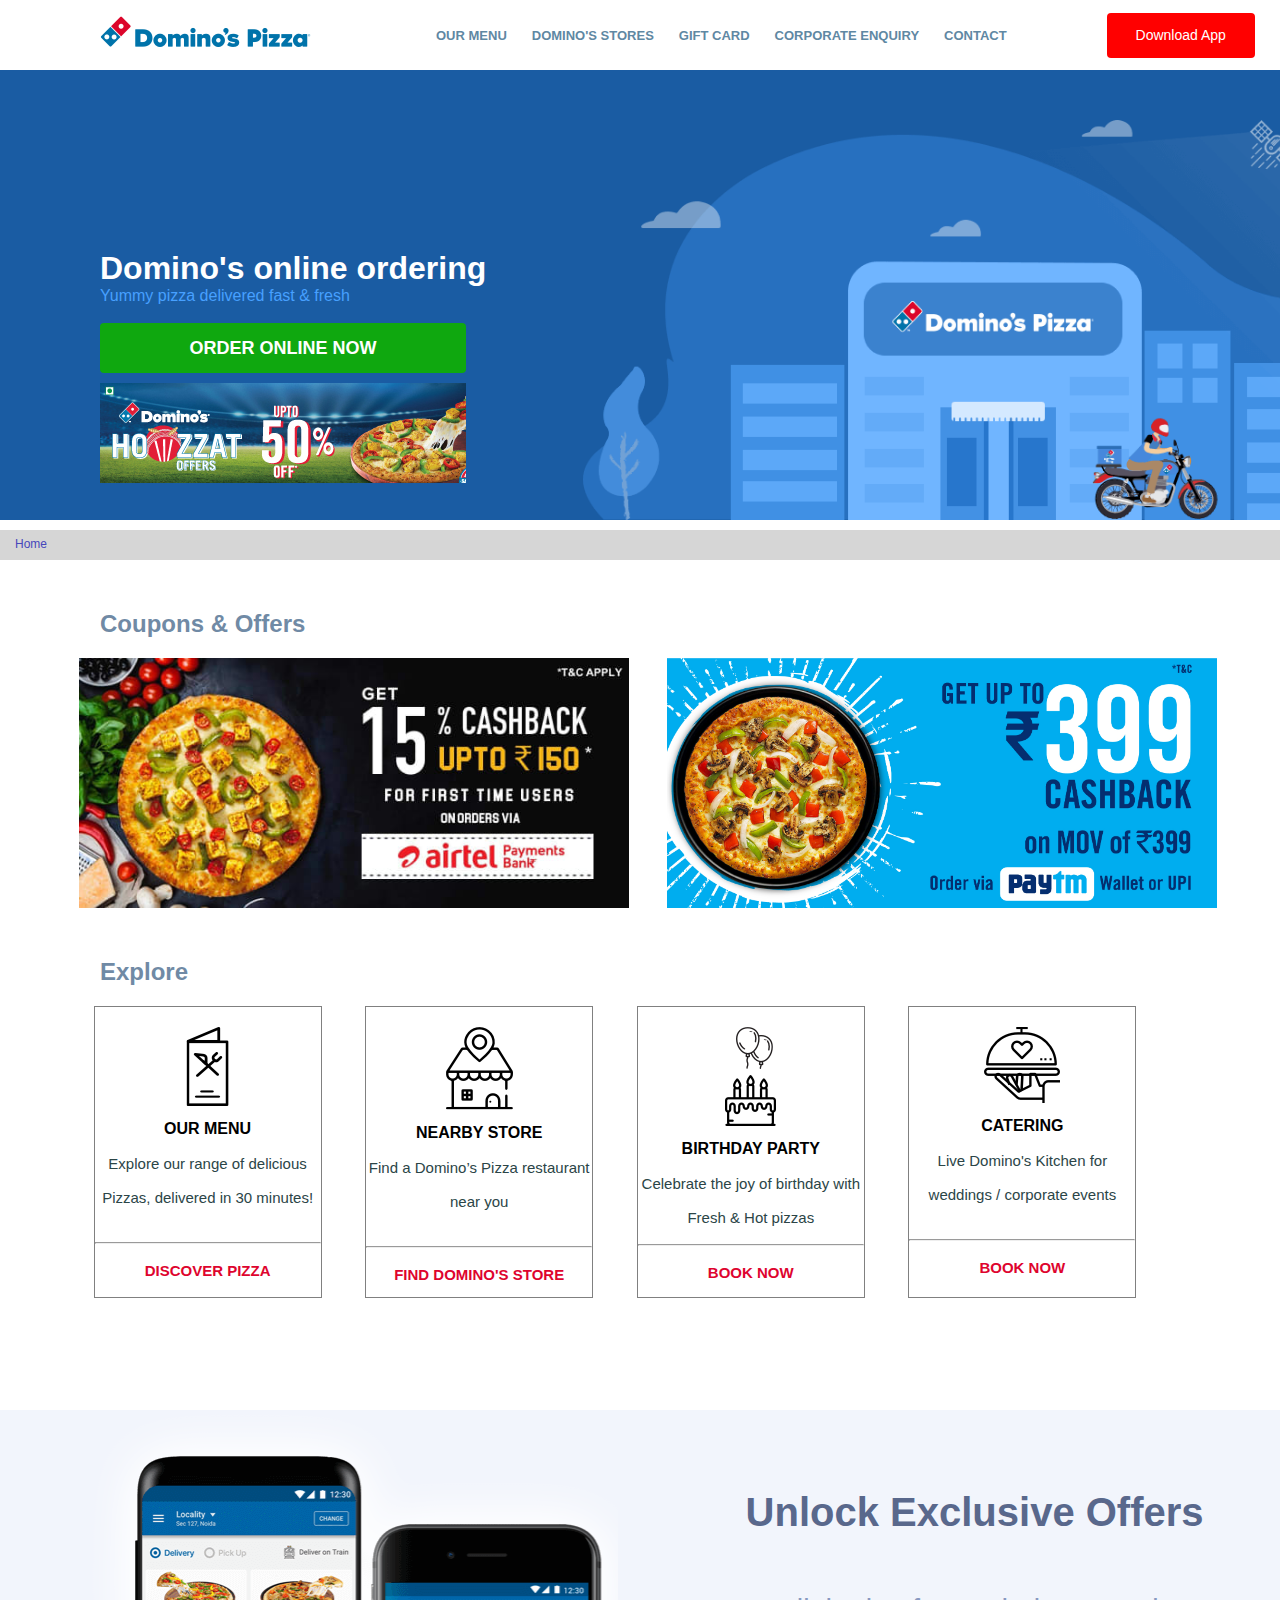
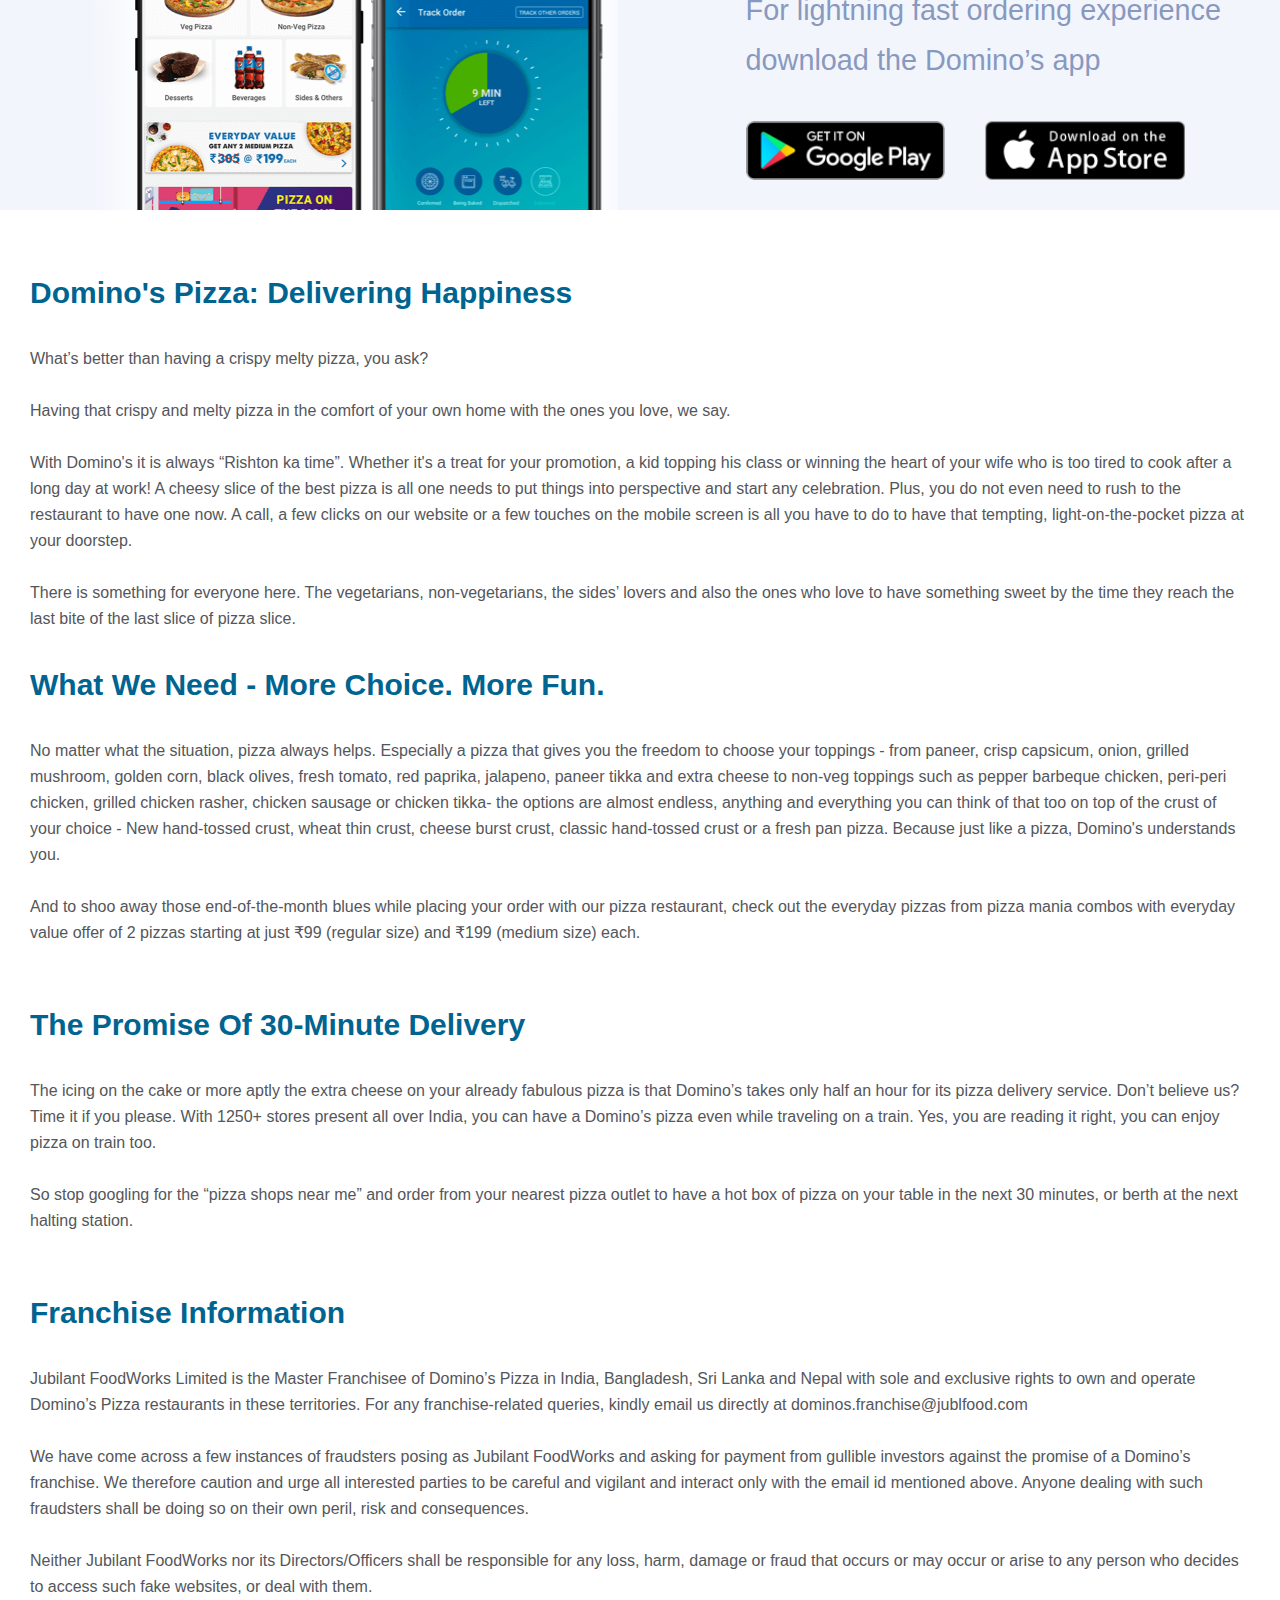
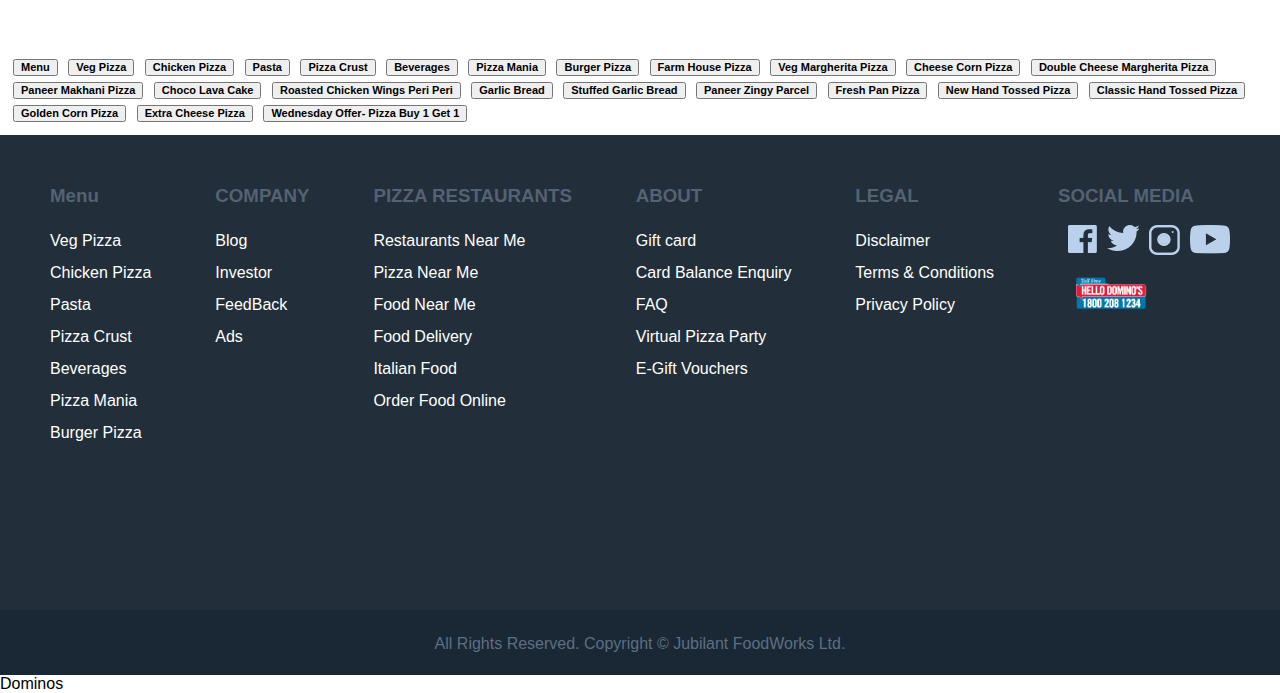
<file: index.html>
<!DOCTYPE html>
<html lang="en">
<head>
    <meta charset="UTF-8">
    <meta name="viewport" content="width=device-width, initial-scale=1.0">
    <title>Domino's</title>
    <link rel="stylesheet" href="style.css">
</head>
<body>
    <nav class="header">
        <div class="logo"></div>
        <ul class="list">
            <li>
                <a href="#">OUR MENU</a>
            </li>
            <li>
                <a href="#">DOMINO'S STORES</a>
            </li>
            <li>
                <a href="#">GIFT CARD</a>
            </li>
            <li>
                <a href="#">CORPORATE ENQUIRY</a>
            </li>
            <li>
                <a href="#">CONTACT</a>
            </li>
        </ul>
        <button class="btn">Download App</button>
    </nav>
    <div class="banner">
        <div class="b2">
            <h1>Domino's online ordering</h1>
            <p>Yummy pizza delivered fast & fresh <br></p> <br>
            <button>ORDER ONLINE NOW</button>
            <div class="pic"></div>
        </div>
        <div class="b1">
            
        </div>
    </div>
    <div class="body">
    <div class="home"><p>Home</p></div>
    <div class="c"><h2>Coupons & Offers</h2></div>
    <div class="img2">
        <div class="im1"></div>
        <div class="im2"></div>
    </div>
    <div class="explore">
        <h2>Explore</h2>
    
    </div>
    <div class="boxx">
        <div class="box1 box">
            <img src="img/menu.png" alt=""><br>
            <h4>OUR MENU</h4>
            <p><br>Explore our range of delicious <br> <br>Pizzas, delivered in 30 minutes! <br></p><br><br>
            <hr>
            <p style="color: #de042e; font-weight: bold; margin-top: 8%;">DISCOVER PIZZA</p>
        </div>
        <div class="box2 box">
            <img src="img/store.png" alt=""><br>
            <h4>NEARBY STORE</h4>
            <p><br>Find a Domino’s Pizza restaurant <br><br> near you <br></p><br><br>
            <hr>
            <p style="color: #de042e; font-weight: bold; margin-top: 8%;">FIND DOMINO'S STORE</p>


        </div>
        <div class="box3 box">
            <img src="img/birthday.png" alt=""><br>
            <h4>BIRTHDAY PARTY</h4>
            <p><br>Celebrate the joy of birthday with <br><br> Fresh & Hot pizzas <br></p><br>
            <hr>
            <p style="color: #de042e; font-weight: bold; margin-top: 8%;">BOOK NOW</p>

        </div>
        <div class="box4 box">
            <img src="img/catering.png" alt=""><br>
            <h4>CATERING</h4>
            <p><br>Live Domino's Kitchen for <br><br> weddings / corporate events <br></p><br><br>
            <hr>
            <p style="color: #de042e; font-weight: bold; margin-top: 8%;">BOOK NOW</p>

        </div>

    </div>
</div>
<div class="ad">
    <div class="ad1"></div>
    <div class="ad2">
        <h3 class="download">Unlock Exclusive Offers</h3>
        <p><br>For lightning fast ordering experience <br> download the Domino’s app <br></p>
        <br><br>
        <div class="flex">
        <div class="m1"></div>
        <div class="m2"></div>
    </div>

    </div>
</div>
<div class="txt">
   <br><br><h3>Domino's Pizza: Delivering Happiness</h3> <br><br>
<p>What’s better than having a crispy melty pizza, you ask? <br><br>

Having that crispy and melty pizza in the comfort of your own home with the ones you love, we say. <br><br>

With Domino's it is always “Rishton ka time”. Whether it's a treat for your promotion, a kid topping his class or winning the heart of your wife who is too tired to cook after a long day at work! A cheesy slice of the best pizza is all one needs to put things into perspective and start any celebration. Plus, you do not even need to rush to the restaurant to have one now. A call, a few clicks on our website or a few touches on the mobile screen is all you have to do to have that tempting, light-on-the-pocket pizza at your doorstep. <br><br>

There is something for everyone here. The vegetarians, non-vegetarians, the sides’ lovers and also the ones who love to have something sweet by the time they reach the last bite of the last slice of pizza slice.
</p>
<br><br><h3>What We Need - More Choice. More Fun.</h3><br><br><p>
No matter what the situation, pizza always helps. Especially a pizza that gives you the freedom to choose your toppings - from paneer, crisp capsicum, onion, grilled mushroom, golden corn, black olives, fresh tomato, red paprika, jalapeno, paneer tikka and extra cheese to non-veg toppings such as pepper barbeque chicken, peri-peri chicken, grilled chicken rasher, chicken sausage or chicken tikka- the options are almost endless, anything and everything you can think of that too on top of the crust of your choice - New hand-tossed crust, wheat thin crust, cheese burst crust, classic hand-tossed crust or a fresh pan pizza. Because just like a pizza, Domino's understands you. <br><br>

And to shoo away those end-of-the-month blues while placing your order with our pizza restaurant, check out the everyday pizzas from pizza mania combos with everyday value offer of 2 pizzas starting at just ₹99 (regular size) and ₹199 (medium size) each. <br><br>
</p>
<br><br><h3>The Promise Of 30-Minute Delivery</h3><br><br><p>
The icing on the cake or more aptly the extra cheese on your already fabulous pizza is that Domino’s takes only half an hour for its pizza delivery service. Don’t believe us? Time it if you please. With 1250+ stores present all over India, you can have a Domino’s pizza even while traveling on a train. Yes, you are reading it right, you can enjoy pizza on train too. <br><br>

So stop googling for the “pizza shops near me” and order from your nearest pizza outlet to have a hot box of pizza on your table in the next 30 minutes, or berth at the next halting station. <br><br>
</p>
<br><br><h3>Franchise Information</h3><br><br><p>
Jubilant FoodWorks Limited is the Master Franchisee of Domino’s Pizza in India, Bangladesh, Sri Lanka and Nepal with sole and exclusive rights to own and operate Domino’s Pizza restaurants in these territories. For any franchise-related queries, kindly email us directly at dominos.franchise@jublfood.com <br><br>

We have come across a few instances of fraudsters posing as Jubilant FoodWorks and asking for payment from gullible investors against the promise of a Domino’s franchise. We therefore caution and urge all interested parties to be careful and vigilant and interact only with the email id mentioned above. Anyone dealing with such fraudsters shall be doing so on their own peril, risk and consequences. <br><br>

Neither Jubilant FoodWorks nor its Directors/Officers shall be responsible for any loss, harm, damage or fraud that occurs or may occur or arise to any person who decides to access such fake websites, or deal with them. <br><br>
</p>
</div>
<div class="menu">
    <button>Menu</button>
    <button>Veg Pizza</button>
    <button>Chicken Pizza</button>
    <button>Pasta</button>
    <button>Pizza Crust</button>
    <button>Beverages</button>
    <button>Pizza Mania</button>
    <button>Burger Pizza</button>
    <button>Farm House Pizza</button>
    <button>Veg Margherita Pizza</button>
    <button>Cheese Corn Pizza</button>
    <button>Double Cheese Margherita Pizza</button>
    <button>Paneer Makhani Pizza</button>
    <button>Choco Lava Cake</button>
    <button>Roasted Chicken Wings Peri Peri</button>
    <button>Garlic Bread</button>
    <button>Stuffed Garlic Bread</button>
    <button>Paneer Zingy Parcel</button>
    <button>Fresh Pan Pizza</button>
    <button>New Hand Tossed Pizza</button>
    <button>Classic Hand Tossed Pizza</button>
    <button>Golden Corn Pizza</button>
    <button>Extra Cheese Pizza</button>
    <button>Wednesday Offer- Pizza Buy 1 Get 1</button>

</div>
<div class="footer">
    <div class="f1">
        <h3>Menu</h3><br>
        <p>Veg Pizza <br>
            Chicken Pizza <br>
            Pasta <br>
            Pizza Crust <br>
            Beverages <br>
            Pizza Mania <br>
            Burger Pizza</p>
    </div>
    <div class="f2">
        <h3>COMPANY</h3><br>
        <p>Blog <br>
            Investor <br>
            FeedBack <br>
            Ads</p>

    </div>
    <div class="f3">
        <h3>PIZZA RESTAURANTS</h3><br>
        <p>Restaurants Near Me <br>
            Pizza Near Me <br>
            Food Near Me <br>
            Food Delivery <br>
            Italian Food <br>
            Order Food Online</p>
    </div>
    
    <div class="f4">
        <h3>ABOUT</h3><br>
        <p>
            Gift card <br>
Card Balance Enquiry <br>
FAQ <br>
Virtual Pizza Party <br>
E-Gift Vouchers
        </p>
    </div>
    <div class="f5">
        <h3>LEGAL</h3><br>
        <p>Disclaimer <br>
            Terms & Conditions <br>
            Privacy Policy</p>
    </div>
    <div class="f6">
        <h3>SOCIAL MEDIA</h3><br>
        <div class="sm">
            <div class="fb"></div>
            <div class="tw"></div>
            <div class="in"></div>
            <div class="yt"></div>
        </div>
        <div class="hello"></div>
    </div>
</div>
<footer>All Rights Reserved. Copyright © Jubilant FoodWorks Ltd.</footer>
Dominos</body>
</html>
</file>
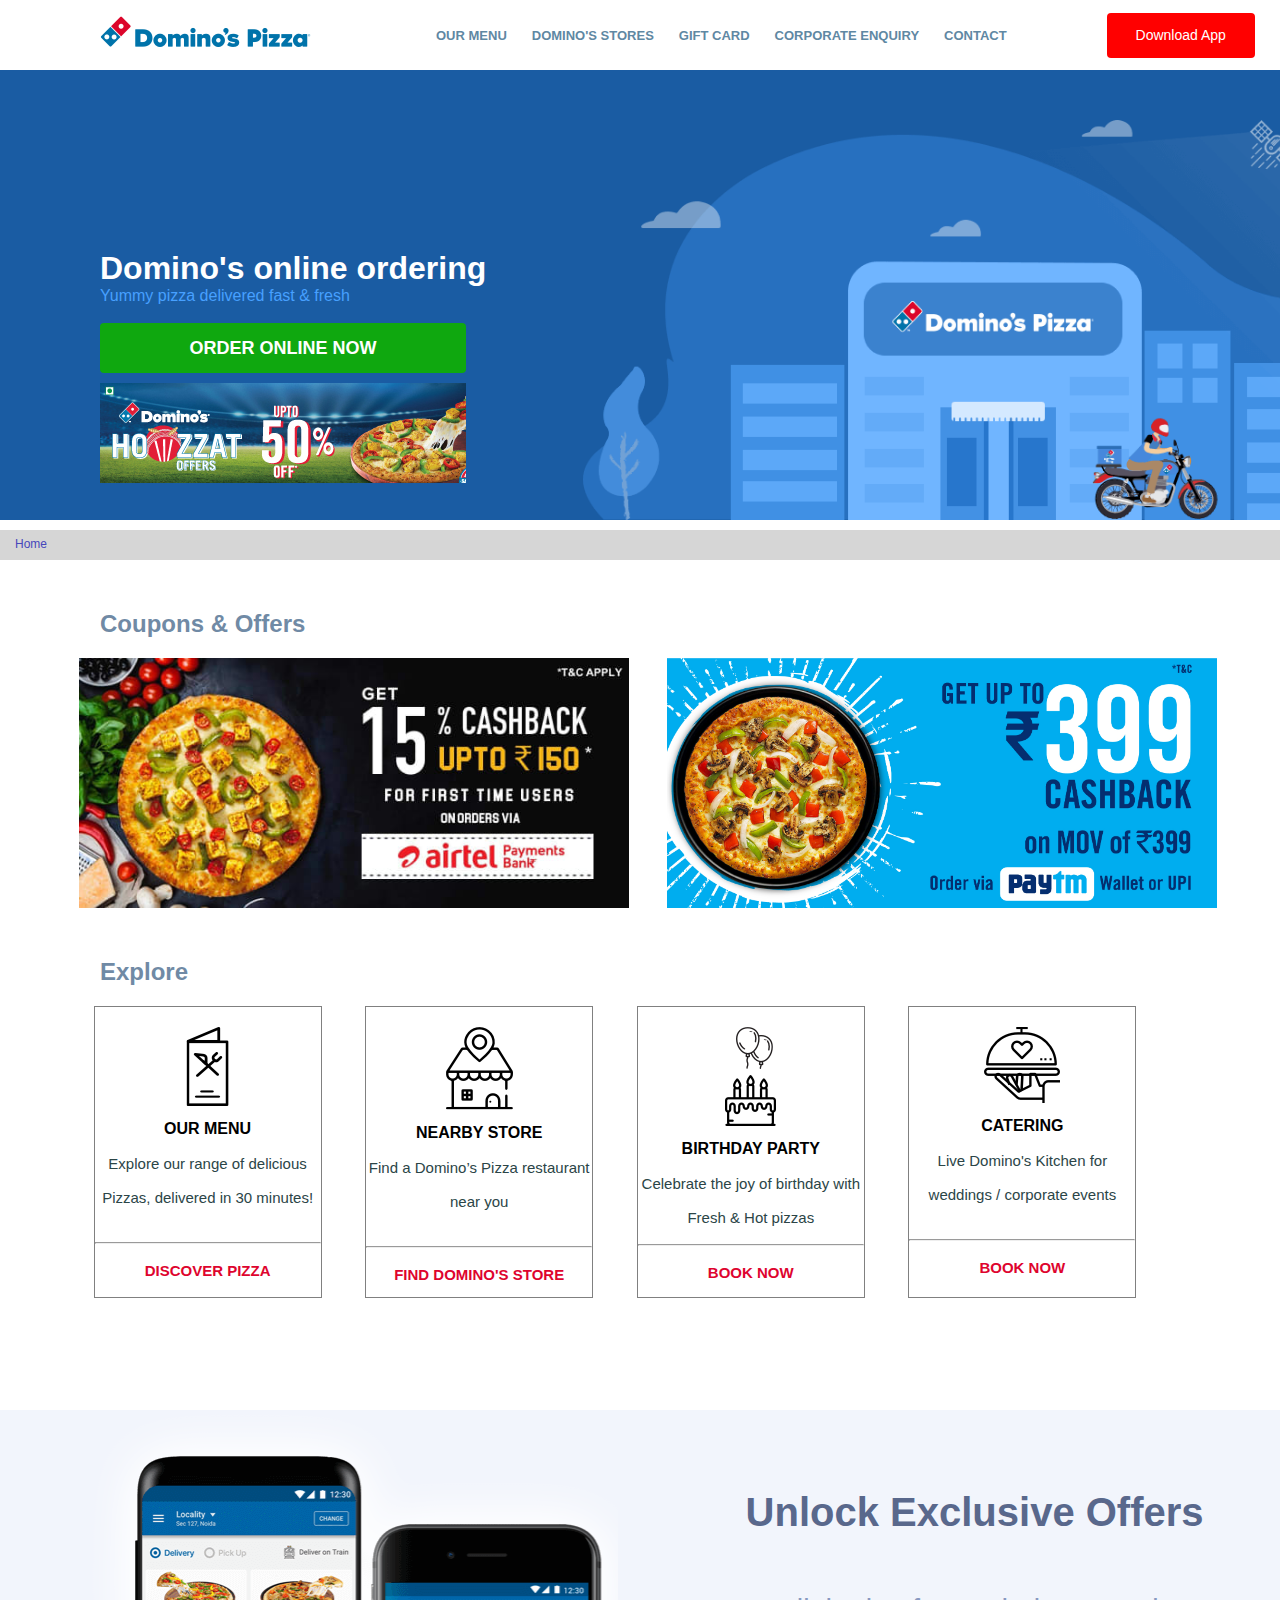
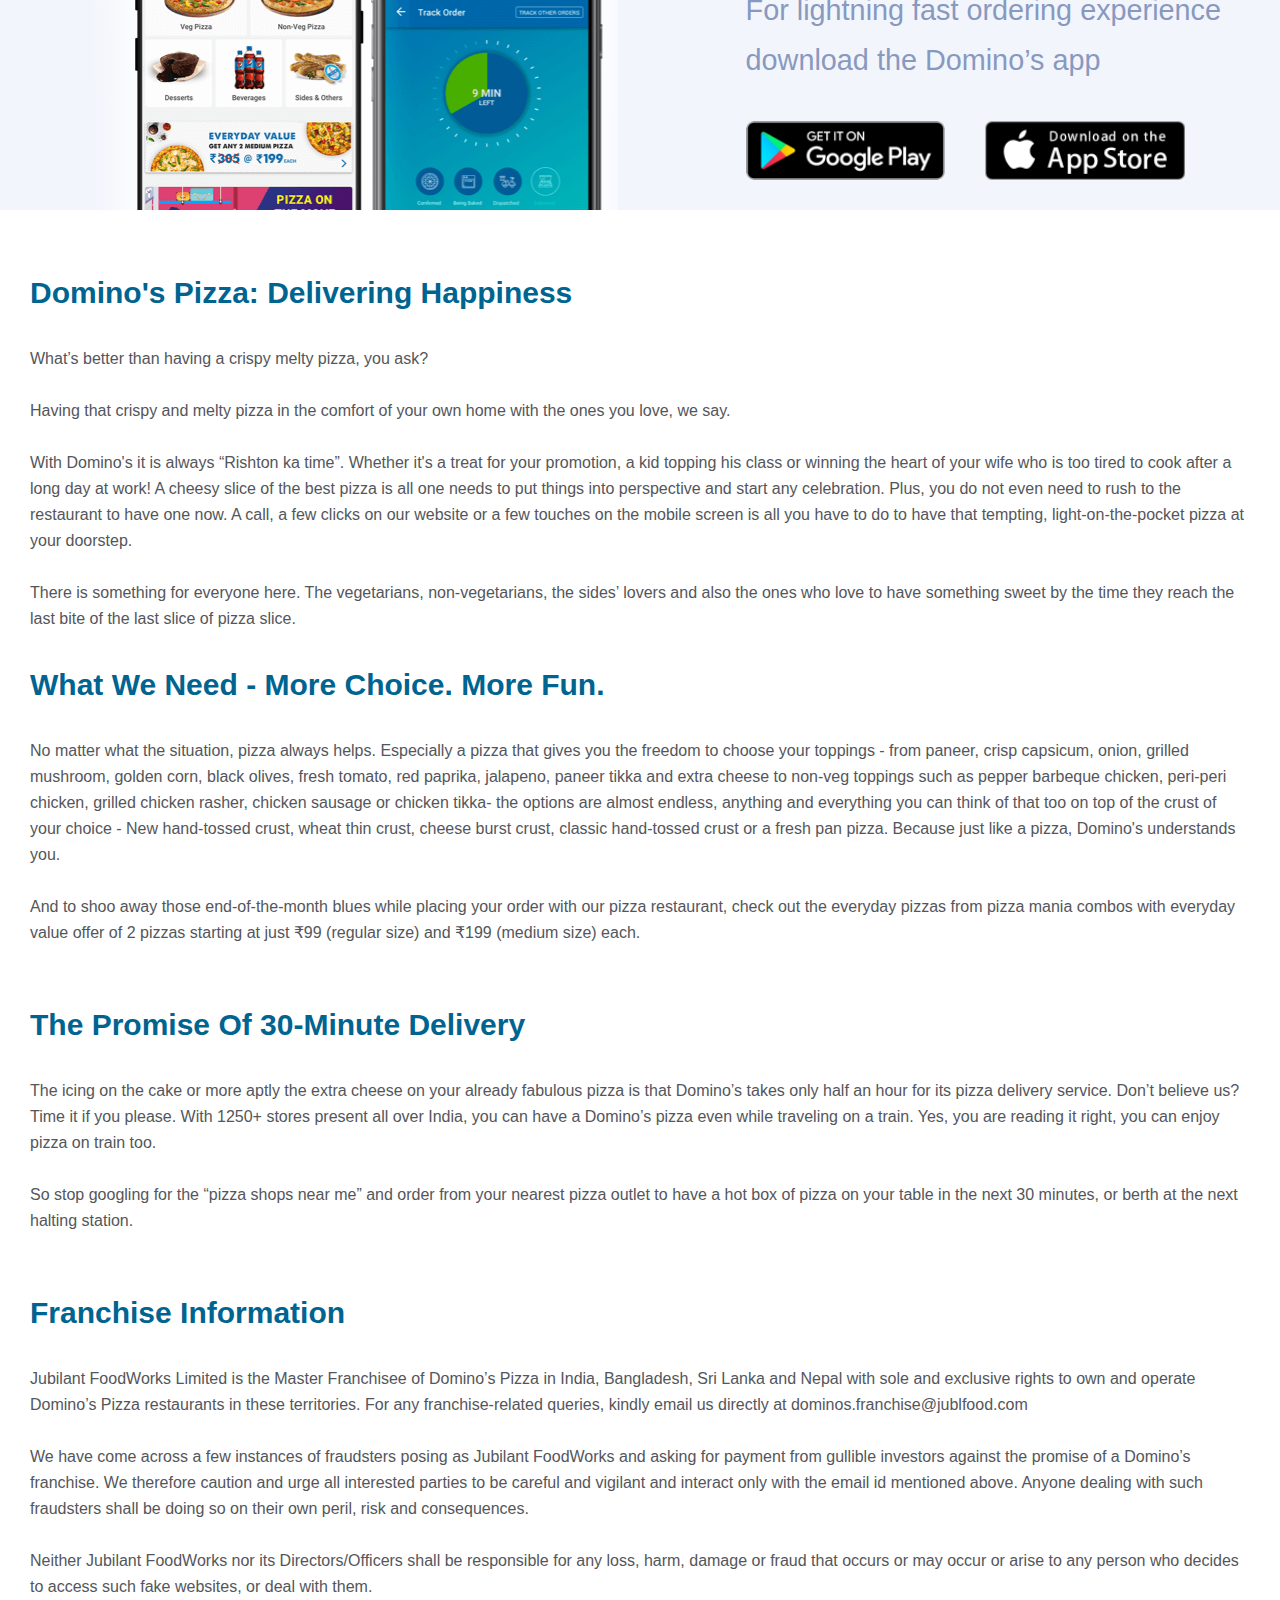
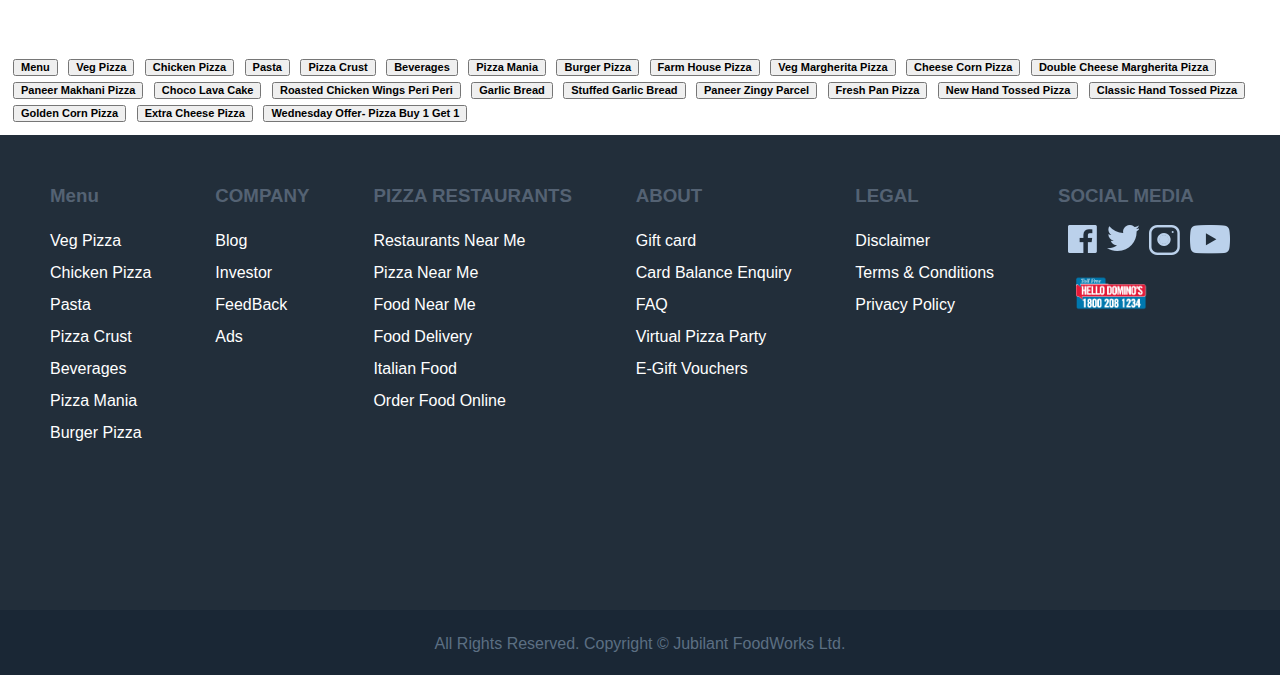
<file: Dominos/index.html>
<!DOCTYPE html>
<html lang="en">
<head>
    <meta charset="UTF-8">
    <meta name="viewport" content="width=device-width, initial-scale=1.0">
    <title>Domino's</title>
    <link rel="stylesheet" href="style.css">
</head>
<body>
    <nav class="header">
        <div class="logo"></div>
        <ul class="list">
            <li>
                <a href="#">OUR MENU</a>
            </li>
            <li>
                <a href="#">DOMINO'S STORES</a>
            </li>
            <li>
                <a href="#">GIFT CARD</a>
            </li>
            <li>
                <a href="#">CORPORATE ENQUIRY</a>
            </li>
            <li>
                <a href="#">CONTACT</a>
            </li>
        </ul>
        <button class="btn">Download App</button>
    </nav>
    <div class="banner">
        <div class="b2">
            <h1>Domino's online ordering</h1>
            <p>Yummy pizza delivered fast & fresh <br></p> <br>
            <button>ORDER ONLINE NOW</button>
            <div class="pic"></div>
        </div>
        <div class="b1">
            
        </div>
    </div>
    <div class="body">
    <div class="home"><p>Home</p></div>
    <div class="c"><h2>Coupons & Offers</h2></div>
    <div class="img2">
        <div class="im1"></div>
        <div class="im2"></div>
    </div>
    <div class="explore">
        <h2>Explore</h2>
    
    </div>
    <div class="boxx">
        <div class="box1 box">
            <img src="img/menu.png" alt=""><br>
            <h4>OUR MENU</h4>
            <p><br>Explore our range of delicious <br> <br>Pizzas, delivered in 30 minutes! <br></p><br><br>
            <hr>
            <p style="color: #de042e; font-weight: bold; margin-top: 8%;">DISCOVER PIZZA</p>
        </div>
        <div class="box2 box">
            <img src="img/store.png" alt=""><br>
            <h4>NEARBY STORE</h4>
            <p><br>Find a Domino’s Pizza restaurant <br><br> near you <br></p><br><br>
            <hr>
            <p style="color: #de042e; font-weight: bold; margin-top: 8%;">FIND DOMINO'S STORE</p>


        </div>
        <div class="box3 box">
            <img src="img/birthday.png" alt=""><br>
            <h4>BIRTHDAY PARTY</h4>
            <p><br>Celebrate the joy of birthday with <br><br> Fresh & Hot pizzas <br></p><br>
            <hr>
            <p style="color: #de042e; font-weight: bold; margin-top: 8%;">BOOK NOW</p>

        </div>
        <div class="box4 box">
            <img src="img/catering.png" alt=""><br>
            <h4>CATERING</h4>
            <p><br>Live Domino's Kitchen for <br><br> weddings / corporate events <br></p><br><br>
            <hr>
            <p style="color: #de042e; font-weight: bold; margin-top: 8%;">BOOK NOW</p>

        </div>

    </div>
</div>
<div class="ad">
    <div class="ad1"></div>
    <div class="ad2">
        <h3 class="download">Unlock Exclusive Offers</h3>
        <p><br>For lightning fast ordering experience <br> download the Domino’s app <br></p>
        <br><br>
        <div class="flex">
        <div class="m1"></div>
        <div class="m2"></div>
    </div>

    </div>
</div>
<div class="txt">
   <br><br><h3>Domino's Pizza: Delivering Happiness</h3> <br><br>
<p>What’s better than having a crispy melty pizza, you ask? <br><br>

Having that crispy and melty pizza in the comfort of your own home with the ones you love, we say. <br><br>

With Domino's it is always “Rishton ka time”. Whether it's a treat for your promotion, a kid topping his class or winning the heart of your wife who is too tired to cook after a long day at work! A cheesy slice of the best pizza is all one needs to put things into perspective and start any celebration. Plus, you do not even need to rush to the restaurant to have one now. A call, a few clicks on our website or a few touches on the mobile screen is all you have to do to have that tempting, light-on-the-pocket pizza at your doorstep. <br><br>

There is something for everyone here. The vegetarians, non-vegetarians, the sides’ lovers and also the ones who love to have something sweet by the time they reach the last bite of the last slice of pizza slice.
</p>
<br><br><h3>What We Need - More Choice. More Fun.</h3><br><br><p>
No matter what the situation, pizza always helps. Especially a pizza that gives you the freedom to choose your toppings - from paneer, crisp capsicum, onion, grilled mushroom, golden corn, black olives, fresh tomato, red paprika, jalapeno, paneer tikka and extra cheese to non-veg toppings such as pepper barbeque chicken, peri-peri chicken, grilled chicken rasher, chicken sausage or chicken tikka- the options are almost endless, anything and everything you can think of that too on top of the crust of your choice - New hand-tossed crust, wheat thin crust, cheese burst crust, classic hand-tossed crust or a fresh pan pizza. Because just like a pizza, Domino's understands you. <br><br>

And to shoo away those end-of-the-month blues while placing your order with our pizza restaurant, check out the everyday pizzas from pizza mania combos with everyday value offer of 2 pizzas starting at just ₹99 (regular size) and ₹199 (medium size) each. <br><br>
</p>
<br><br><h3>The Promise Of 30-Minute Delivery</h3><br><br><p>
The icing on the cake or more aptly the extra cheese on your already fabulous pizza is that Domino’s takes only half an hour for its pizza delivery service. Don’t believe us? Time it if you please. With 1250+ stores present all over India, you can have a Domino’s pizza even while traveling on a train. Yes, you are reading it right, you can enjoy pizza on train too. <br><br>

So stop googling for the “pizza shops near me” and order from your nearest pizza outlet to have a hot box of pizza on your table in the next 30 minutes, or berth at the next halting station. <br><br>
</p>
<br><br><h3>Franchise Information</h3><br><br><p>
Jubilant FoodWorks Limited is the Master Franchisee of Domino’s Pizza in India, Bangladesh, Sri Lanka and Nepal with sole and exclusive rights to own and operate Domino’s Pizza restaurants in these territories. For any franchise-related queries, kindly email us directly at dominos.franchise@jublfood.com <br><br>

We have come across a few instances of fraudsters posing as Jubilant FoodWorks and asking for payment from gullible investors against the promise of a Domino’s franchise. We therefore caution and urge all interested parties to be careful and vigilant and interact only with the email id mentioned above. Anyone dealing with such fraudsters shall be doing so on their own peril, risk and consequences. <br><br>

Neither Jubilant FoodWorks nor its Directors/Officers shall be responsible for any loss, harm, damage or fraud that occurs or may occur or arise to any person who decides to access such fake websites, or deal with them. <br><br>
</p>
</div>
<div class="menu">
    <button>Menu</button>
    <button>Veg Pizza</button>
    <button>Chicken Pizza</button>
    <button>Pasta</button>
    <button>Pizza Crust</button>
    <button>Beverages</button>
    <button>Pizza Mania</button>
    <button>Burger Pizza</button>
    <button>Farm House Pizza</button>
    <button>Veg Margherita Pizza</button>
    <button>Cheese Corn Pizza</button>
    <button>Double Cheese Margherita Pizza</button>
    <button>Paneer Makhani Pizza</button>
    <button>Choco Lava Cake</button>
    <button>Roasted Chicken Wings Peri Peri</button>
    <button>Garlic Bread</button>
    <button>Stuffed Garlic Bread</button>
    <button>Paneer Zingy Parcel</button>
    <button>Fresh Pan Pizza</button>
    <button>New Hand Tossed Pizza</button>
    <button>Classic Hand Tossed Pizza</button>
    <button>Golden Corn Pizza</button>
    <button>Extra Cheese Pizza</button>
    <button>Wednesday Offer- Pizza Buy 1 Get 1</button>

</div>
<div class="footer">
    <div class="f1">
        <h3>Menu</h3><br>
        <p>Veg Pizza <br>
            Chicken Pizza <br>
            Pasta <br>
            Pizza Crust <br>
            Beverages <br>
            Pizza Mania <br>
            Burger Pizza</p>
    </div>
    <div class="f2">
        <h3>COMPANY</h3><br>
        <p>Blog <br>
            Investor <br>
            FeedBack <br>
            Ads</p>

    </div>
    <div class="f3">
        <h3>PIZZA RESTAURANTS</h3><br>
        <p>Restaurants Near Me <br>
            Pizza Near Me <br>
            Food Near Me <br>
            Food Delivery <br>
            Italian Food <br>
            Order Food Online</p>
    </div>
    
    <div class="f4">
        <h3>ABOUT</h3><br>
        <p>
            Gift card <br>
Card Balance Enquiry <br>
FAQ <br>
Virtual Pizza Party <br>
E-Gift Vouchers
        </p>
    </div>
    <div class="f5">
        <h3>LEGAL</h3><br>
        <p>Disclaimer <br>
            Terms & Conditions <br>
            Privacy Policy</p>
    </div>
    <div class="f6">
        <h3>SOCIAL MEDIA</h3><br>
        <div class="sm">
            <div class="fb"></div>
            <div class="tw"></div>
            <div class="in"></div>
            <div class="yt"></div>
        </div>
        <div class="hello"></div>
    </div>
</div>
<footer>All Rights Reserved. Copyright © Jubilant FoodWorks Ltd.</footer>
</body>
</html>
</file>
<file: style.css>
*{
    margin: 0;
}
body{
    font-family: sans-serif;
}

nav{
    display: flex;
    width: 100%;
    height: 70px;
    background-color: white;
    align-items: center;
}

.logo{
    background-image: url('img/Logo.png');
    width: 211px;
    height: 33px;
    margin-left: 100px;
    margin-bottom: 8px;
}
a{
    text-decoration: none;
    color: #5f88a3;
    font-size: 13px;
    font-weight: bold;
    font-family: sans-serif;
    
}
nav ul{
    padding-left: 100px;
    padding-right: 100px;
}
nav li{
    display: inline;
    float: left;
    margin-left: 25px;
}
nav a{
    display: inline-block;
    width: fit-content;
    text-align: center;
    text-decoration: none;
}
nav a:hover{
    cursor: pointer;
}
.btn{
    width: 148px;
    height: 45px;
    background-color: red;
    color: white;
    border: transparent;
    font-size: 14px;
    border-radius: 4px;
    
}
.banner{
    height: 450px;
    background-color: #1a5ca3;
    display: flex;
    
}
.b1{
    background-image: url(img/header_bg.png);
    background-size: cover;
    /* position: static; */
    margin-top: 50px;
    /* float: right; */
    margin-left: 60px;
    height: 400px;
    width: 60%;
    
}
.b2 h1{
    color: white;
    margin-top: 180px;
    margin-left: 100px;
}
.b2 p{
    color: #47a0ff;
    margin-left: 100px;
}
.b2{
line-break: loose;
width: 45%;
}
.b2 button{
    color: white;
    background-color: rgb(15, 168, 15);
    margin-left: 100px;
    width: 70%;
    height: 50px;
    border: transparent;
    font-weight: bold;
    font-size: large;
    border-radius: 4px;
}
.pic{
    background-image: url(img/banner_brand_20210922.jpg);
    height: 100px;
    width: 70%;
    margin-top: 10px;
    margin-left: 100px;
}
.body{
    height: 880px;
    width: 100%;
}
.home{
    width: 100%;
    height: 30px;
    background-color: #d6d6d6;
    color: rgb(70, 70, 187);
    margin-top: 10px;




}
.home p{

    padding-top: 7px;
    padding-left: 15px;
    font-size: 12px;
}
.c h2{
    color: #708aa5;
    margin-top: 50px;
    margin-left: 100px;
}
.img2{
    display: flex;
    justify-content: space-evenly;
    background-size: cover;
    width: 95%;
    height: 250px;
    margin-left: 40px;
    margin-top: 20px;
}
.im1{
    background-image: url('img/Home_airtel_30082020.jpg');
    background-size: cover;
    width: 550px;
    height: 250px;
}
.im2{
    background-image: url('img/Home_Paytm_20210519.jpg');
    background-size: cover;
    width: 550px;
    height: 250px;
    float: right;
}
.explore h2{
    color: #708aa5;
    margin-left: 100px;
    margin-top: 50px;
}
.boxx{
    display: flex;
    justify-content: space-evenly;
    align-items: center;
    text-align: center;
    margin-right: 100px;
    margin-left: 50px;
    margin-top: 20px;
    
}
.boxx h4{
    margin-top: 10px;
}
.box{
    border: 1px solid gray;
    width: 20%;
    height: 290px;
}
.boxx img{
    margin-top: 20px;
}
.box p{
    color: #2b4547;
    text-align: center;
    font-size: 15px;
    justify-content: space-evenly;
}
.ad{
    height: 400px;
    width: 100%;
    background-color: #f2f5fc;
    display: flex;
}
.ad1{
    background-image: url(img/new_app_img.png);
    background-size: cover;
    height: 100%;
    width: 42%;
    margin-left: 80px;
    align-content: baseline;

    
}
.ad2{
    margin-top: 80px;
    margin-left: 10%;

}
.ad2 p{
color: #8899c0;
font-size: 1.8em;
line-height: 50px;

}
.ad2 h3{
    color: #59688c;
    font-size: 2.5em;
    font-weight: bolder;
}
.m1{
    background-image: url(img/play_store.png);
    background-size: cover;
    width: 42%;
    height: 59px;

}
.flex{
    display: flex;
}
.m2{
    background-image: url(img/app_store.png);
    background-size: cover;
    width: 42%;
    height: 59px;
    margin-left: 40px;
}
.txt h3{
    color: #006491;
    font-size: 30px;
    line-height: 34px;
}
.txt p{
    color: #54565b;
    font-family: arial;
    font-weight: 400;
    font-size: 16px;
    line-height: 26px;
}
.txt{
    margin: 30px;
}
.menu button{
    /* border: 1px solid rgb(63, 58, 58);
    float: left; */
    font-size: 11px;
    font-weight: 700;
     margin: 3px;
    /* padding-top: 1px;
    padding-bottom: 1px;
    padding-left: 5px;
    padding-right: 5px;  */
    text-align: center;
    line-height: 1;
    cursor: pointer;
    /* border-radius: 2px;
    background-color: #f3ecec;
    color: #131415; */
    
} 
.menu{
    margin: 10px;
    /* display: flex; */
    flex-wrap: wrap;
    /* box-shadow: gray; */

}
footer{
    padding-top: 25px;
    text-align: center;
    height: 40px;
    background-color: #1a2735;
    color: #5c6f83;
}
.footer{
    height: 375px;
    background-color: #222e3a;
    padding: 50px;
    display: flex;
    justify-content: space-between;
}
.footer h3{
    color: #546273;
}
.footer p{
    color: white;
    font-size: 16px;
    line-height: 2;
    letter-spacing: 0.14;
}
.fb{
    background-image: url(img/fb.png);
    width: 29px;
    height: 28px;
    margin-right: 10px;
}
.tw{
    background-image: url(img/twitter.png);
    width: 32px;
    height: 26px;

}
.in{
    background-image: url(img/instagram.png);
    width: 31px;
    height: 30px;
    margin-left: 10px;

}
.yt{
    background-image: url(img/You_tube.png);
    width: 40px;
    height: 29px;
    margin-left: 10px;

}
.sm{
    display: flex;
    justify-content: space-evenly;
    margin-left: 10px;
}
.hello{
    background-image: url(img/hello_dominos_20210615.png);
    margin-top: 20px;
    height: 36px;
    background-size: cover;
    width: 90px;
}
</file>
<file: Dominos/style.css>
*{
    margin: 0;
}
body{
    font-family: sans-serif;
}

nav{
    display: flex;
    width: 100%;
    height: 70px;
    background-color: white;
    align-items: center;
}

.logo{
    background-image: url('img/Logo.png');
    width: 211px;
    height: 33px;
    margin-left: 100px;
    margin-bottom: 8px;
}
a{
    text-decoration: none;
    color: #5f88a3;
    font-size: 13px;
    font-weight: bold;
    font-family: sans-serif;
    
}
nav ul{
    padding-left: 100px;
    padding-right: 100px;
}
nav li{
    display: inline;
    float: left;
    margin-left: 25px;
}
nav a{
    display: inline-block;
    width: fit-content;
    text-align: center;
    text-decoration: none;
}
nav a:hover{
    cursor: pointer;
}
.btn{
    width: 148px;
    height: 45px;
    background-color: red;
    color: white;
    border: transparent;
    font-size: 14px;
    border-radius: 4px;
    
}
.banner{
    height: 450px;
    background-color: #1a5ca3;
    display: flex;
    
}
.b1{
    background-image: url(img/header_bg.png);
    background-size: cover;
    /* position: static; */
    margin-top: 50px;
    /* float: right; */
    margin-left: 60px;
    height: 400px;
    width: 60%;
    
}
.b2 h1{
    color: white;
    margin-top: 180px;
    margin-left: 100px;
}
.b2 p{
    color: #47a0ff;
    margin-left: 100px;
}
.b2{
line-break: loose;
width: 45%;
}
.b2 button{
    color: white;
    background-color: rgb(15, 168, 15);
    margin-left: 100px;
    width: 70%;
    height: 50px;
    border: transparent;
    font-weight: bold;
    font-size: large;
    border-radius: 4px;
}
.pic{
    background-image: url(img/banner_brand_20210922.jpg);
    height: 100px;
    width: 70%;
    margin-top: 10px;
    margin-left: 100px;
}
.body{
    height: 880px;
    width: 100%;
}
.home{
    width: 100%;
    height: 30px;
    background-color: #d6d6d6;
    color: rgb(70, 70, 187);
    margin-top: 10px;




}
.home p{

    padding-top: 7px;
    padding-left: 15px;
    font-size: 12px;
}
.c h2{
    color: #708aa5;
    margin-top: 50px;
    margin-left: 100px;
}
.img2{
    display: flex;
    justify-content: space-evenly;
    background-size: cover;
    width: 95%;
    height: 250px;
    margin-left: 40px;
    margin-top: 20px;
}
.im1{
    background-image: url('img/Home_airtel_30082020.jpg');
    background-size: cover;
    width: 550px;
    height: 250px;
}
.im2{
    background-image: url('img/Home_Paytm_20210519.jpg');
    background-size: cover;
    width: 550px;
    height: 250px;
    float: right;
}
.explore h2{
    color: #708aa5;
    margin-left: 100px;
    margin-top: 50px;
}
.boxx{
    display: flex;
    justify-content: space-evenly;
    align-items: center;
    text-align: center;
    margin-right: 100px;
    margin-left: 50px;
    margin-top: 20px;
    
}
.boxx h4{
    margin-top: 10px;
}
.box{
    border: 1px solid gray;
    width: 20%;
    height: 290px;
}
.boxx img{
    margin-top: 20px;
}
.box p{
    color: #2b4547;
    text-align: center;
    font-size: 15px;
    justify-content: space-evenly;
}
.ad{
    height: 400px;
    width: 100%;
    background-color: #f2f5fc;
    display: flex;
}
.ad1{
    background-image: url(img/new_app_img.png);
    background-size: cover;
    height: 100%;
    width: 42%;
    margin-left: 80px;
    align-content: baseline;

    
}
.ad2{
    margin-top: 80px;
    margin-left: 10%;

}
.ad2 p{
color: #8899c0;
font-size: 1.8em;
line-height: 50px;

}
.ad2 h3{
    color: #59688c;
    font-size: 2.5em;
    font-weight: bolder;
}
.m1{
    background-image: url(img/play_store.png);
    background-size: cover;
    width: 42%;
    height: 59px;

}
.flex{
    display: flex;
}
.m2{
    background-image: url(img/app_store.png);
    background-size: cover;
    width: 42%;
    height: 59px;
    margin-left: 40px;
}
.txt h3{
    color: #006491;
    font-size: 30px;
    line-height: 34px;
}
.txt p{
    color: #54565b;
    font-family: arial;
    font-weight: 400;
    font-size: 16px;
    line-height: 26px;
}
.txt{
    margin: 30px;
}
.menu button{
    /* border: 1px solid rgb(63, 58, 58);
    float: left; */
    font-size: 11px;
    font-weight: 700;
     margin: 3px;
    /* padding-top: 1px;
    padding-bottom: 1px;
    padding-left: 5px;
    padding-right: 5px;  */
    text-align: center;
    line-height: 1;
    cursor: pointer;
    /* border-radius: 2px;
    background-color: #f3ecec;
    color: #131415; */
    
} 
.menu{
    margin: 10px;
    /* display: flex; */
    flex-wrap: wrap;
    /* box-shadow: gray; */

}
footer{
    padding-top: 25px;
    text-align: center;
    height: 40px;
    background-color: #1a2735;
    color: #5c6f83;
}
.footer{
    height: 375px;
    background-color: #222e3a;
    padding: 50px;
    display: flex;
    justify-content: space-between;
}
.footer h3{
    color: #546273;
}
.footer p{
    color: white;
    font-size: 16px;
    line-height: 2;
    letter-spacing: 0.14;
}
.fb{
    background-image: url(img/fb.png);
    width: 29px;
    height: 28px;
    margin-right: 10px;
}
.tw{
    background-image: url(img/twitter.png);
    width: 32px;
    height: 26px;

}
.in{
    background-image: url(img/instagram.png);
    width: 31px;
    height: 30px;
    margin-left: 10px;

}
.yt{
    background-image: url(img/You_tube.png);
    width: 40px;
    height: 29px;
    margin-left: 10px;

}
.sm{
    display: flex;
    justify-content: space-evenly;
    margin-left: 10px;
}
.hello{
    background-image: url(img/hello_dominos_20210615.png);
    margin-top: 20px;
    height: 36px;
    background-size: cover;
    width: 90px;
}
</file>
